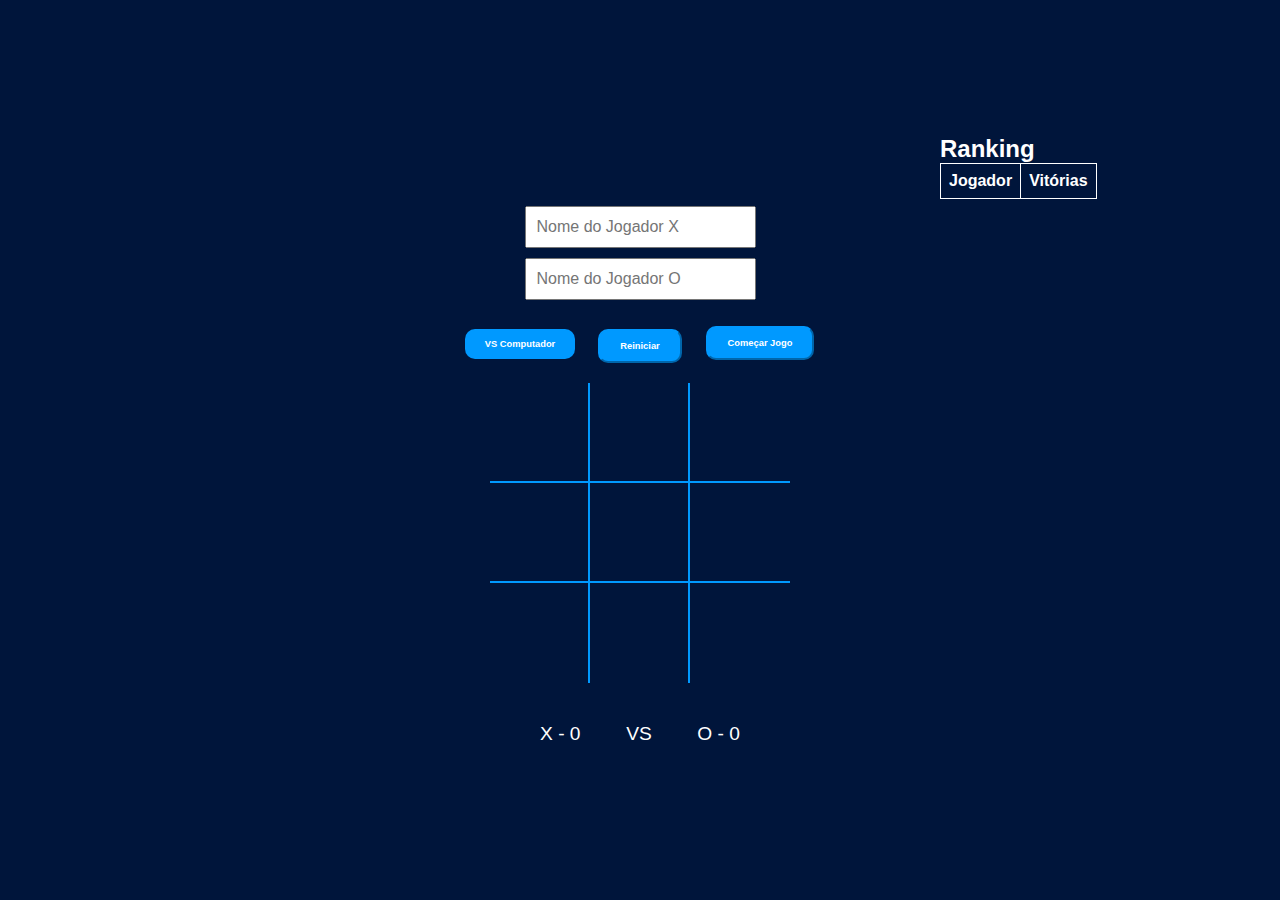
<file: index.html>
<!DOCTYPE html>
<html lang="pt-BR">
  <head>
    <meta charset="UTF-8" />
    <meta http-equiv="X-UA-Compatible" content="IE=edge" />
    <meta name="viewport" content="width=device-width, initial-scale=1.0" />
    <title>Jogo da Velha</title>
    <link rel="stylesheet" href="./assets/CSS/style.css" />
  </head>
  <body>
    <div class="container">
      <h1 id="playerText"></h1>

      <div id="player-setup"> 
        <input type="text" id="playerX" placeholder="Nome do Jogador X" />
        <input type="text" id="playerO" placeholder="Nome do Jogador O" />
        <button id="startBtn">Começar Jogo</button>
      </div>

      <a href="./one-player.html" class="mode-btn">VS Computador</a>
      <button id="restartBtn">Reiniciar</button>

      <div id="gameboard">
        <div class="box" id="0"></div>
        <div class="box" id="1"></div>
        <div class="box" id="2"></div>
        <div class="box" id="3"></div>
        <div class="box" id="4"></div>
        <div class="box" id="5"></div>
        <div class="box" id="6"></div>
        <div class="box" id="7"></div>
        <div class="box" id="8"></div>
      </div>

      <div id="scoreboard">
        <p>X - <span id="x-points">0</span></p>
        <p>VS</p>
        <p>O - <span id="o-points">0</span></p>
      </div>

      <div id="ranking-board">
        <h2>Ranking</h2>
        <table id="ranking-table">
          <thead>
            <tr>
              <th>Jogador</th>
              <th>Vitórias</th>
            </tr>
          </thead>
          <tbody></tbody>
        </table>
      </div>
    </div>

    <script src="./assets/JS/main.js"></script>
  </body>
</html>
</file>
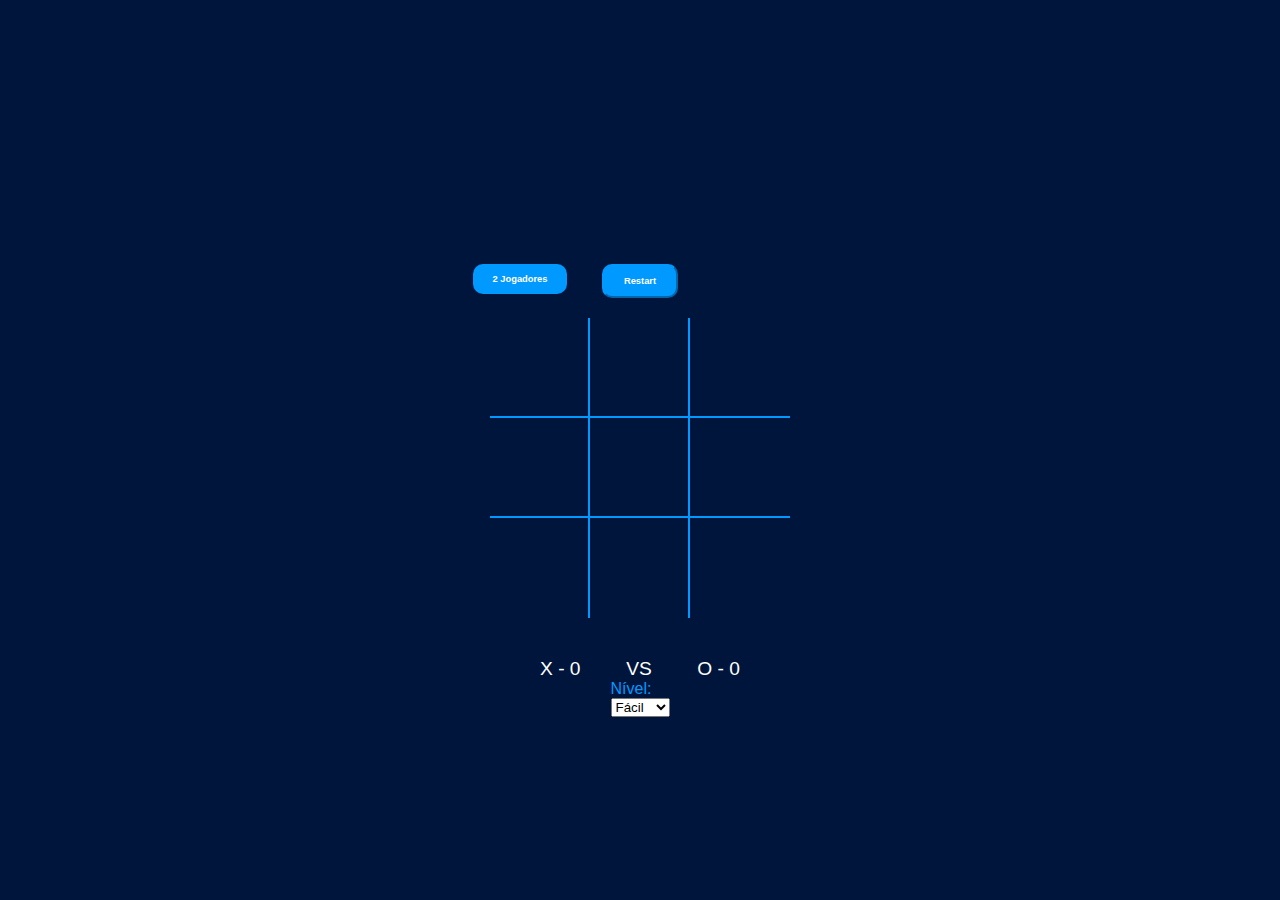
<file: one-player.html>
<!DOCTYPE html>
<html lang="pt-BR">
  <head>
    <meta charset="UTF-8" />
    <meta http-equiv="X-UA-Compatible" content="IE=edge" />
    <meta name="viewport" content="width=device-width, initial-scale=1.0" />
    <title>Jogo da Velha</title>
    <link rel="stylesheet" href="./assets/CSS/style.css" />
  </head>
  <body>
    <div class="container">
      <h1 id="playerText"></h1>
      <a href="./index.html" class="mode-btn">2 Jogadores</a>
      <button id="restartBtn">Restart</button>

      <div id="gameboard">
        <div class="box" id="0"></div>
        <div class="box" id="1"></div>
        <div class="box" id="2"></div>
        <div class="box" id="3"></div>
        <div class="box" id="4"></div>
        <div class="box" id="5"></div>
        <div class="box" id="6"></div>
        <div class="box" id="7"></div>
        <div class="box" id="8"></div>
      </div>

      <div id="scoreboard">
        <p>X - <span id="x-points">0</span></p>
        <p>VS</p>
        <p>O - <span id="o-points">0</span></p>
      </div>

      <div id="difficulty-board">
        <p>Nível: </p>
        <select id="difficulty-select">
          <option value="1">Fácil</option>
          <option value="2">Médio</option>
          <option value="3">Difícil</option>
        </select>
      </div>
    </div>

    <script type="module" src="./assets/JS/one-player.js"></script>
  </body>
</html>
</file>
<file: assets/CSS/style.css>
* {
  padding: 0;
  margin: 0;
  box-sizing: border-box;
}

:root {
  --blue: #0099ff;
  --winning-blocks: #b9009a;
}

body {
  color: var(--blue);
  font-family: Arial, Helvetica, sans-serif;
}

h1 {
  font-size: 2.5rem;
  text-transform: uppercase;
  color: #fff;
}

.container {
  height: 100vh;
  display: flex;
  justify-content: center;
  align-items: center;
  flex-direction: column;
  background-color: #00153b;
}

#player-setup {
  display: flex;
  flex-direction: column;
  align-items: center;
  margin-bottom: 20px;
}

#player-setup input {
  padding: 10px;
  margin: 5px;
  font-size: 1rem;
}

#gameboard {
  width: min(95%, 300px);
  max-width: 100%;
  display: grid;
  grid-template-columns: repeat(3, 1fr);
  margin-top: 40px;
}

#scoreboard {
  margin-top: 40px;
  display: flex;
  width: 50%;
  justify-content: space-between;
  font-size: 1.2rem;
  color: #fff;
  width: min(95%, 200px);
  max-width: 100%;
}

#ranking-board {
  margin-top: 20px;
  width: min(95%, 300px);
  color: #fff;
}

#ranking-table {
  width: 100%;
  border-collapse: collapse;
}

#ranking-table th, #ranking-table td {
  border: 1px solid #fff;
  padding: 8px;
  text-align: center;
}

.box {
  height: 100px;
  width: 100px;
  display: flex;
  align-items: center;
  justify-content: center;
  color: var(--blue);
  font-size: 120px;
  border-right: 2px solid;
  border-bottom: 2px solid;
}

.box:nth-child(3n) {
  border-right: none;
}

.box:nth-child(6) ~ .box {
  border-bottom: none;
}

button {
  padding: 10px 20px;
  border-radius: 10px;
  background-color: var(--blue);
  color: #fff;
  border-color: var(--blue);
  font-size: 1.2rem;
  transition: 200ms transform;
  font-weight: 600;
  margin-top: 20px;
}

.mode-btn {
  padding: 10px 20px;
  border-radius: 10px;
  background-color: var(--blue);
  color: #fff;
  border-color: var(--blue);
  font-size: 1.2rem;
  transition: 200ms transform;
  font-weight: 600;
  margin-top: 10px;
  text-decoration: none;
}

button:hover {
  cursor: pointer;
  transform: translateY(-2px);
}

#playerText{
  position: relative;
  top: 130px;
  font-size: 20pt;
}

#player-setup{
  position: relative;
  top: 130px;
}

#startBtn{
  position: relative;
  top: 1px;
  font-size: 7pt;
  left: 120px;
}

.mode-btn{
  position: relative;
  top: 70px;
  font-size: 7pt;
  right: 120px;
}

#restartBtn{
  position: relative;
  font-size: 7pt;
  top: 20px;
}

#ranking-board{
  width: 40px;
  position: relative;
  left: 25%;
  bottom: 70%;
}
</file>
